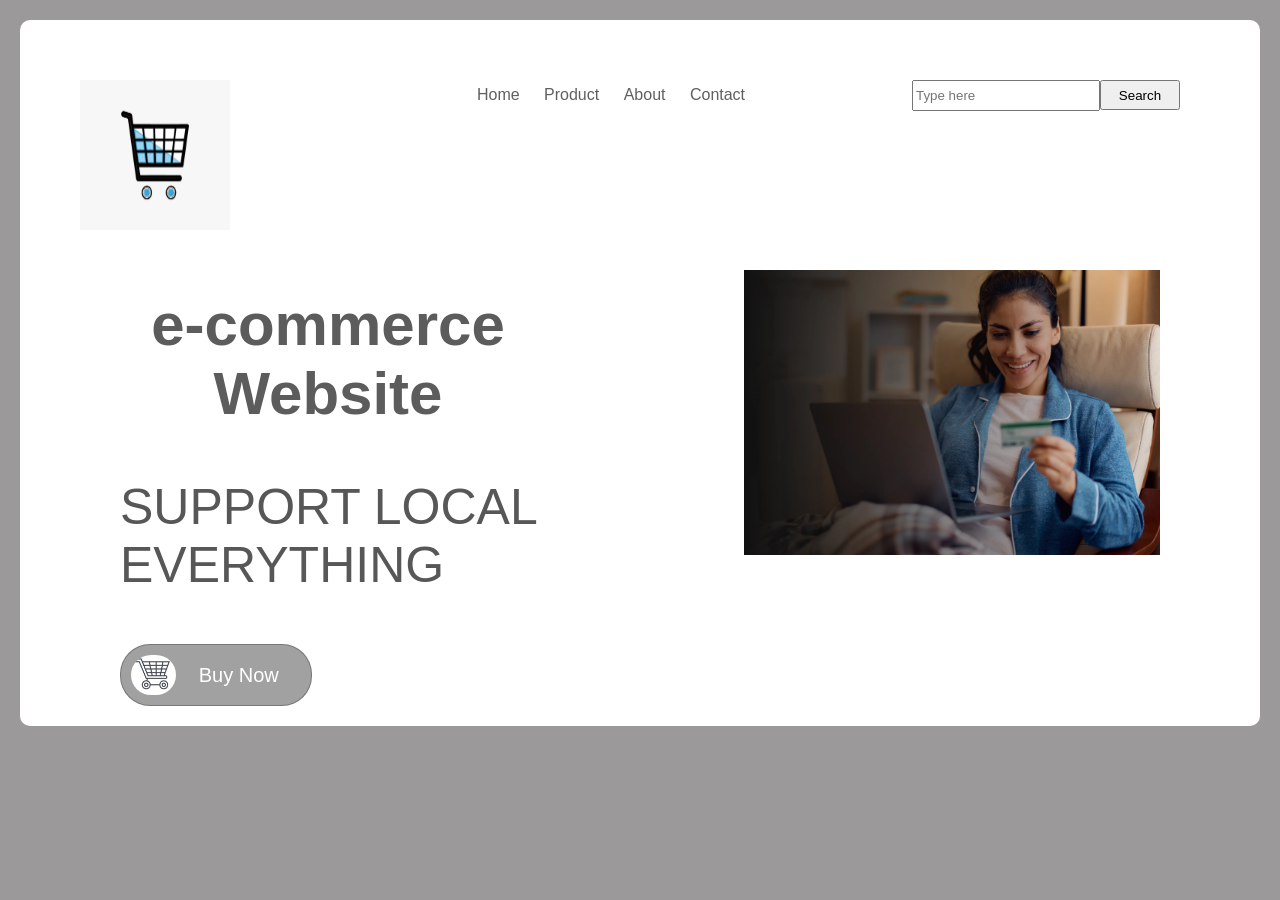
<file: home/index.html>
<!DOCTYPE html>
<html lang="en">
<head>
    <meta charset="UTF-8">
    <link rel="stylesheet" href="../style.css">
    <meta name="viewport" content="width=device-width, initial-scale=1.0">
    <title>Home e-commerce</title>
</head>
<body>
    
    <section id="section-1">
        <div class="container">
            <header>
                <img src="../foto1.png" class="home-icon" alt="Logo">

                <nav>
                    <ul>
                        <li><a href="../home/home.html">Home</a></li>
                        <li><a href="../home/product.html">Product</a></li>
                        <li><a href="../home/about.html">About</a></li>
                        <li><a href="../home/contact.html">Contact</a></li>
                    </ul>
                </nav>

                <form >
                    <input type="text" name="search" placeholder="Type here" >
                    <button type="submit">Search</button>
                </form>
            </header>
            <div class="main-heading">
                <div class="text-section">
                    
                    <h1>e-commerce <br> Website</h1>
                    <p>Support local everything</p>

                    <div class="buy-now">
                         <img src="../foto2.jpg" class="icon" alt="Logo">
                         <button class="big-button">Buy Now</button>
                    </div>
                </div>

                <img src="../icon-web.webp" class="icon-web" alt="Logo">

            </div>
        </div>
    </section>


</body>
</html>
</file>
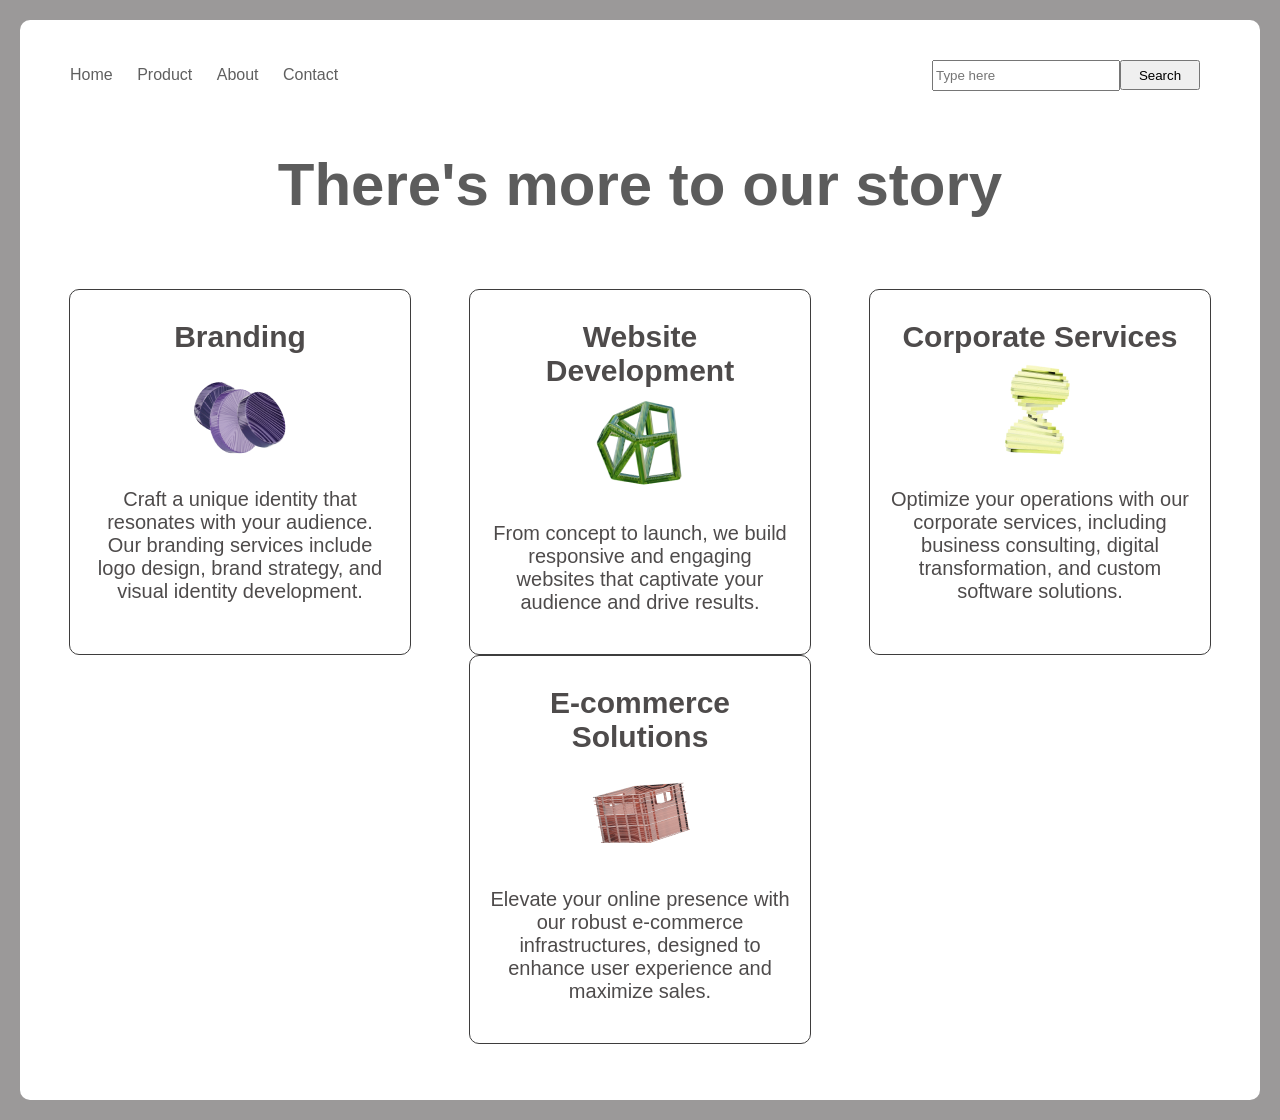
<file: home/about.html>
<!DOCTYPE html>
<html lang="en">

<head>
    <meta charset="UTF-8">
    <link rel="stylesheet" href="../style.css">
    <meta name="viewport" content="width=device-width, initial-scale=1.0">
    <title>About US e-commerce</title>
</head>

<body>

    <section id="about-section">
        <header>
            <nav>
                <ul>
                    <li><a href="../home/home.html">Home</a></li>
                    <li><a href="../home/product.html">Product</a></li>
                    <li><a href="../home/about.html">About</a></li>
                    <li><a href="../home/contact.html">Contact</a></li>
                </ul>
            </nav>
            <form>
                <input type="text" name="search" placeholder="Type here">
                <button>Search</button>
            </form>
        </header>

        
        <h1>There's more to our story</h1>
        

         <div class="about-section">
            <div class="section">
                <h2>Branding</h2>
                <img src="../branding.png" alt="Branding">
                <p>Craft a unique identity that resonates with your audience. Our branding services include logo design,
                    brand strategy, and visual identity development.
                </p>
            </div>

            <div class="section">
                <h2>Website Development</h2>
                <img src="../web-development.png" alt="Website-Development">
                <p>From concept to launch, we build responsive and engaging websites that captivate your audience and
                    drive results.
                </p>
            </div>

            <div class="section">
                <h2>Corporate Services</h2>
                <img src="../corporate-services.png" alt="Corporate Services">
                <p>Optimize your operations with our corporate services, including business consulting, digital
                    transformation, and custom software solutions.
                </p>
            </div>

            <div class="section">
                <h2>E-commerce Solutions</h2>
                <img src="../ecommerce-solutions.png" alt="E-commerce Solutions">
                <p>Elevate your online presence with our robust e-commerce infrastructures, designed to enhance user
                    experience and maximize sales.
                </p>
            </div>
      </div>
      <br><br>
    </section>

</body>

</html>
</file>
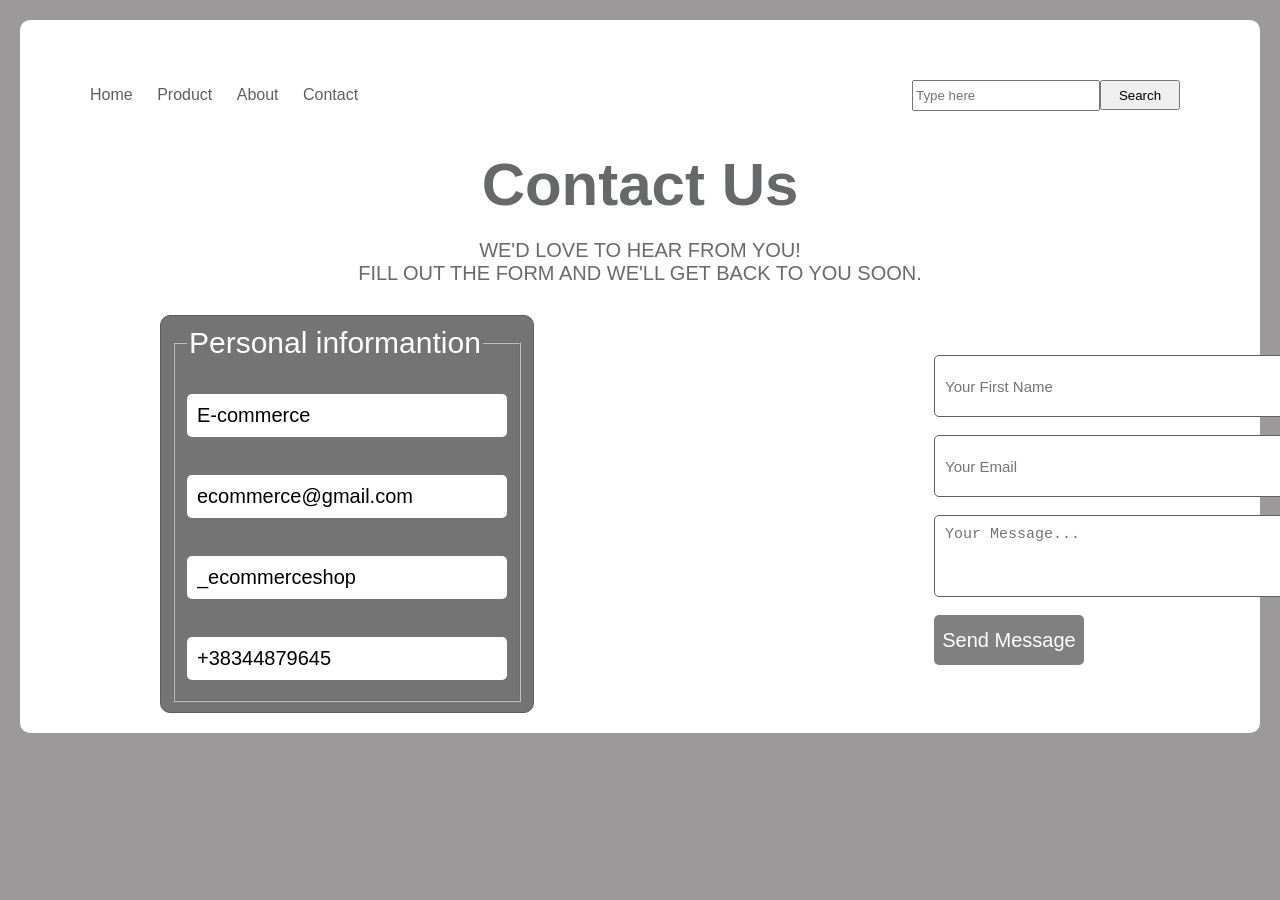
<file: home/contact.html>
<!DOCTYPE html>
<html lang="en">
<head>
    <meta charset="UTF-8">
    <link rel="stylesheet" href="../style.css">
    <meta name="viewport" content="width=device-width, initial-scale=1.0">
    <title>Contact US e-commerce</title>
</head>
<body>

    <section id="contact-section">
        <div class="container">
            <header>
              <nav>
                <ul>
                  <li><a href="../home/home.html">Home</a></li>
                  <li><a href="../home/product.html">Product</a></li>
                  <li><a href="../home/about.html">About</a></li>
                  <li><a href="../home/contact.html">Contact</a></li>
                </ul>
               </nav>
             <form>
                <input type="text" name="search" placeholder="Type here">
                <button>Search</button>
              </form>
            </header>

          <div class="contact-class">
            <div class="contact-text">
                <h1>Contact Us</h1>
                <p>We'd love to hear from you! <br> Fill out the form and we'll get back to you soon.</p>
            </div>
          
            <div class="contact-body">
              <div class="contact-informantion">
                <fieldset>
                  <legend>Personal informantion</legend><br>
                  <input type="text"name="name" id="name" value="E-commerce"><br>
                  <input type="email" name="email" value="ecommerce@gmail.com"><br>
                  <input type="text" name="instagram" value="_ecommerceshop" required><br>
                  <input type="text" name="number" value="+38344879645">
                </fieldset>
              </div>

              <form class="contact-form">
                <input type="text" name="name" placeholder="Your First Name" required><br>
                <input type="email" name="email" placeholder="Your Email" required><br>
                <textarea name="message" placeholder="Your Message..." required></textarea><br>
                <button type="submit">Send Message</button>
              </form>
            </div>
          </div>  
        </div>
    </section>

    
</body>
</html>
</file>
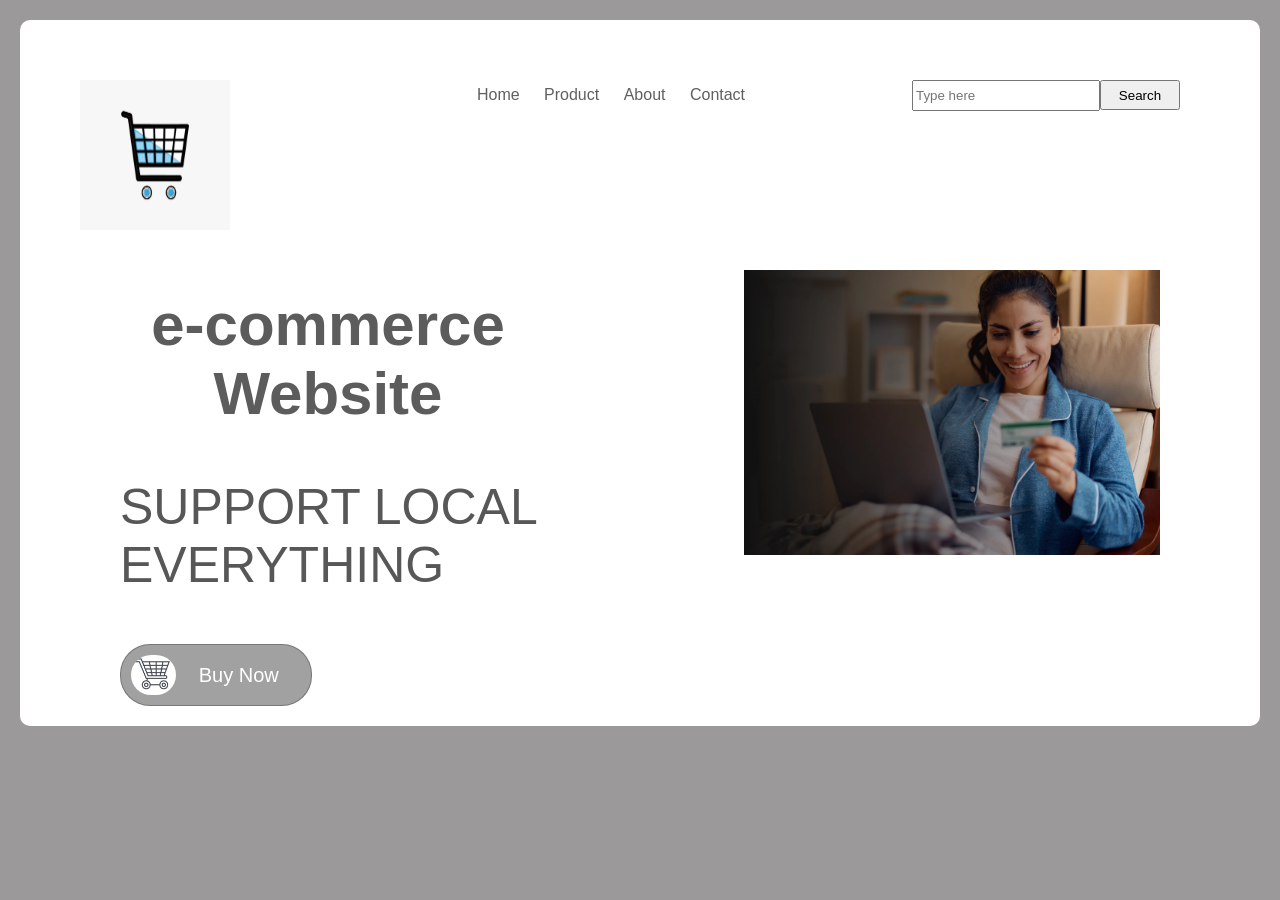
<file: home/home.html>
<!DOCTYPE html>
<html lang="en">
<head>
    <meta charset="UTF-8">
    <link rel="stylesheet" href="../style.css">
    <meta name="viewport" content="width=device-width, initial-scale=1.0">
    <title>Home e-commerce</title>
</head>
<body>
    
    <section id="section-1">
        <div class="container">
            <header>
                <img src="../foto1.png" class="home-icon" alt="Logo">

                <nav>
                    <ul>
                        <li><a href="../home/home.html">Home</a></li>
                        <li><a href="../home/product.html">Product</a></li>
                        <li><a href="../home/about.html">About</a></li>
                        <li><a href="../home/contact.html">Contact</a></li>
                    </ul>
                </nav>

                <form >
                    <input type="text" name="search" placeholder="Type here" >
                    <button type="submit">Search</button>
                </form>
            </header>
            <div class="main-heading">
                <div class="text-section">
                    
                    <h1>e-commerce <br> Website</h1>
                    <p>Support local everything</p>

                    <div class="buy-now">
                         <img src="../foto2.jpg" class="icon" alt="Logo">
                         <button class="big-button">Buy Now</button>
                    </div>
                </div>

                <img src="../icon-web.webp" class="icon-web" alt="Logo">

            </div>
        </div>
    </section>


</body>
</html>
</file>
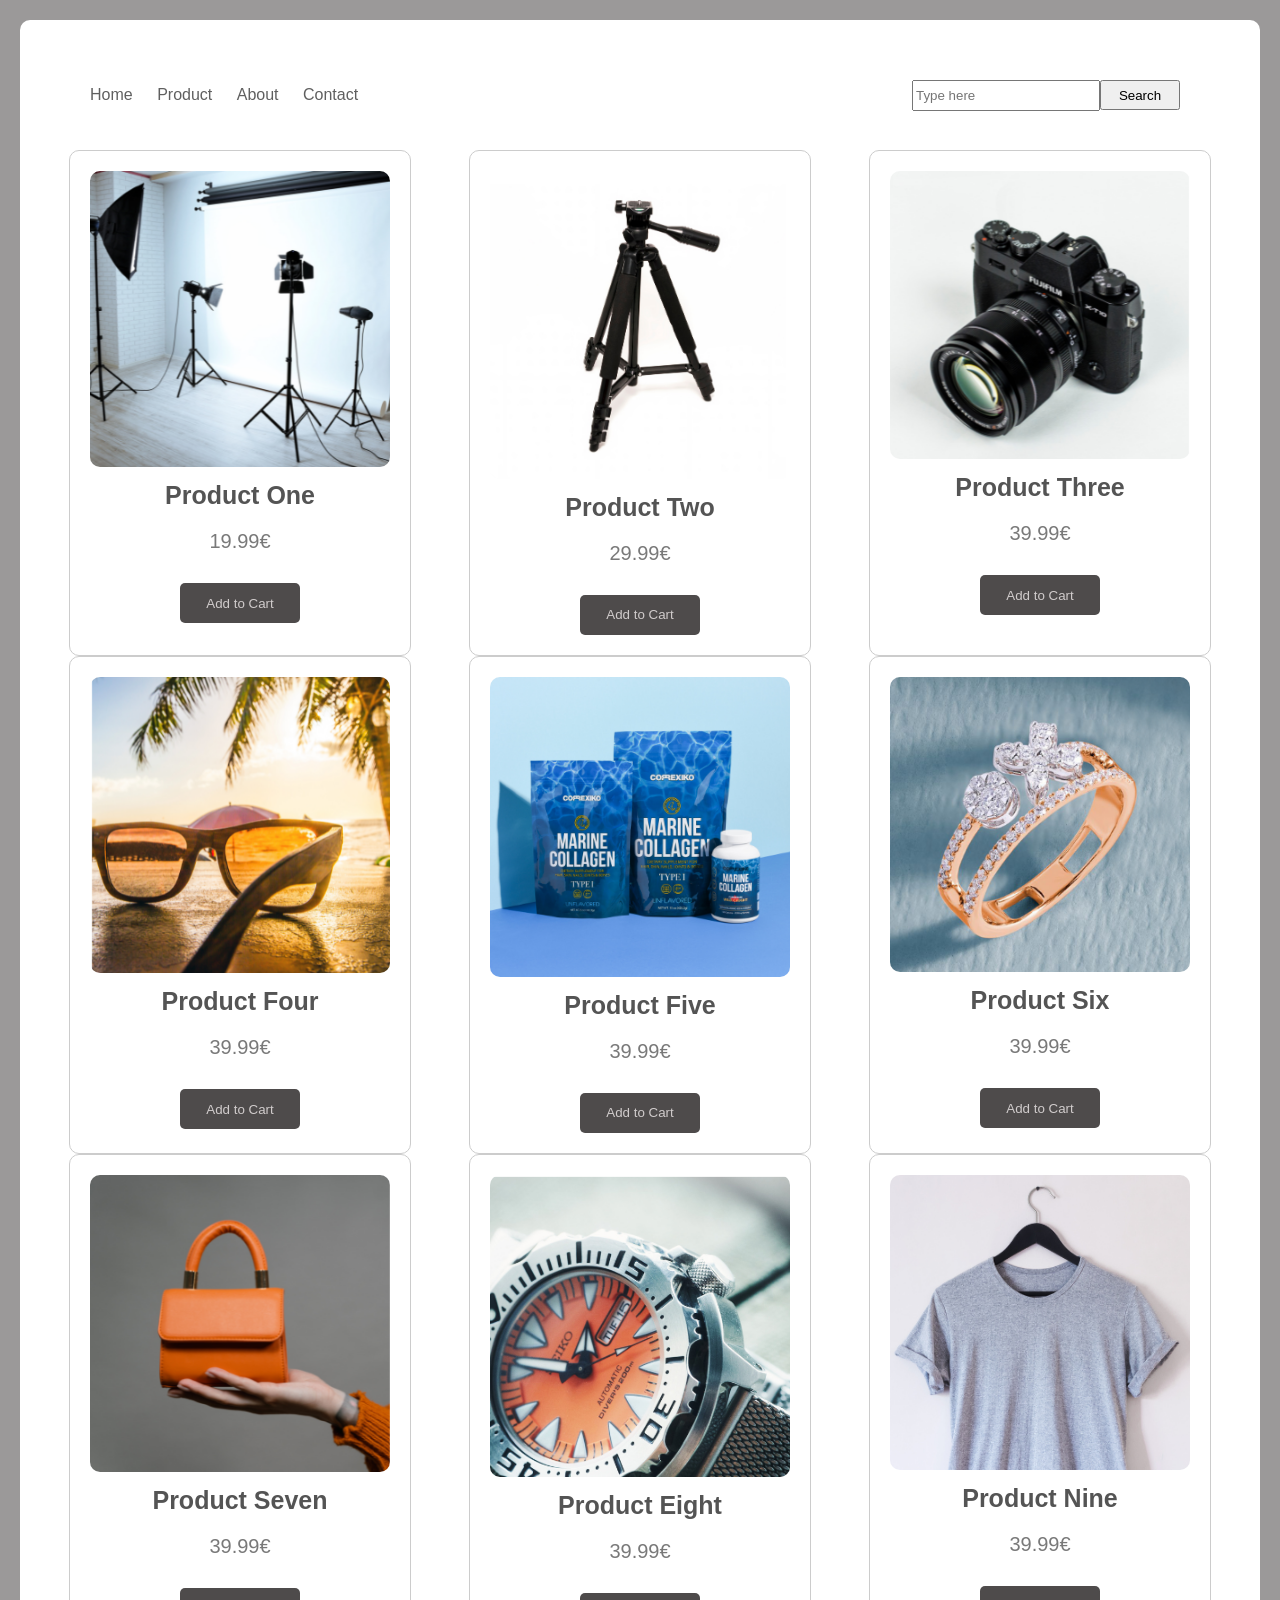
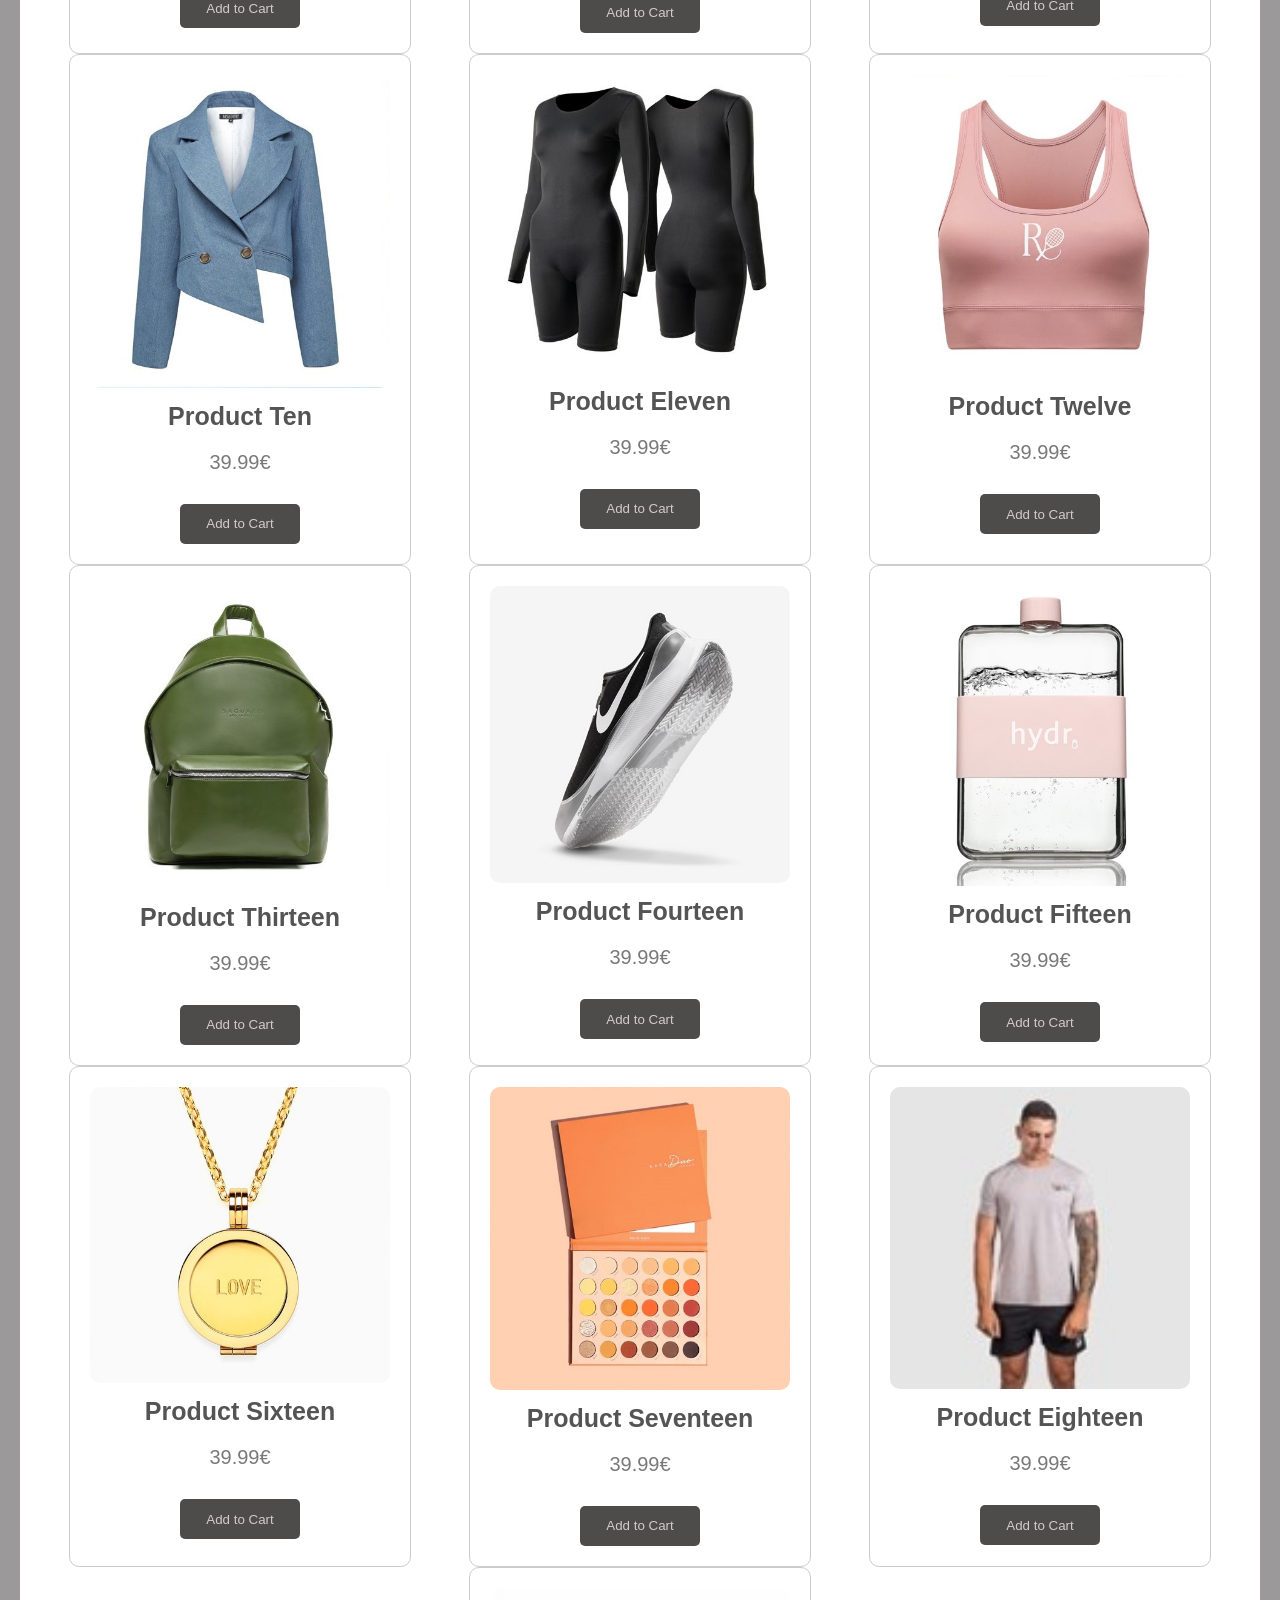
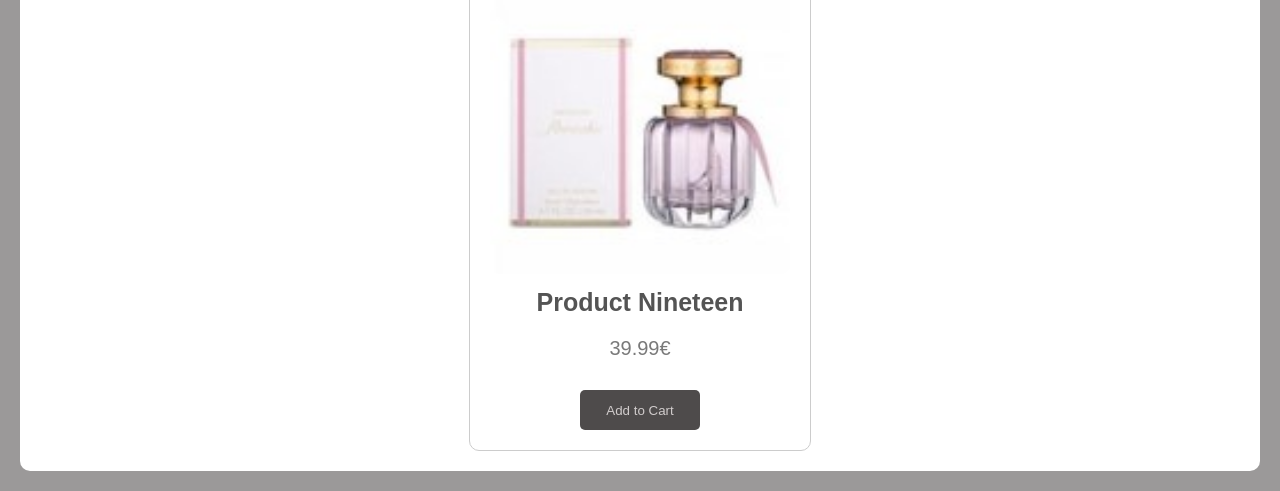
<file: home/product.html>
<!DOCTYPE html>
<html lang="en">
<head>
    <meta charset="UTF-8">
    <link rel="stylesheet" href="../style.css">
    <meta name="viewport" content="width=device-width, initial-scale=1.0">
    <title>Product e-commerce</title>
</head>
<body>
   <main>
      <section id="product">
         <div class="container">
            <header>

               <nav>
                  <ul>
                     <li><a href="../home/home.html">Home</a></li>
                     <li><a href="../home/product.html">Product</a></li>
                     <li><a href="../home/about.html">About</a></li>
                     <li><a href="../home/contact.html">Contact</a></li>
                  </ul>
               </nav>

               <form >
                  <input type="text" name="search" placeholder="Type here" >
                  <button>Search</button>
               </form>
            </header>

            <div class="product-list">
               <div class="product-card">
                   <img src="../product1.png" alt="Product 1">
                   <h2>Product One</h2>
                   <p class="price">19.99€</p>
                   <button>Add to Cart</button>
               </div>

                <div class="product-card">
                   <img src="../product2.png" alt="Product 2">
                   <h2>Product Two</h2>
                   <p class="price">29.99€</p>
                   <button>Add to Cart</button>
                </div>

                <div class="product-card">
                   <img src="../product3.png" alt="Product 3">
                   <h2>Product Three</h2>
                   <p class="price">39.99€</p>
                   <button>Add to Cart</button>
                </div>

                <div class="product-card">
                   <img src="../product4.png" alt="Product 4">
                   <h2>Product Four</h2>
                   <p class="price">39.99€</p>
                   <button>Add to Cart</button>
                </div>

                <div class="product-card">
                   <img src="../product5.png" alt="Product 5">
                   <h2>Product Five</h2>
                   <p class="price">39.99€</p>
                   <button>Add to Cart</button>
                </div>

                <div class="product-card">
                   <img src="../product6.png" alt="Product 6">
                   <h2>Product Six</h2>
                   <p class="price">39.99€</p>
                   <button>Add to Cart</button>
                </div>

                <div class="product-card">
                   <img src="../product7.png" alt="Product 7">
                   <h2>Product Seven</h2>
                   <p class="price">39.99€</p>
                   <button>Add to Cart</button>
                </div>

                <div class="product-card">
                   <img src="../product8.png" alt="Product 8">
                   <h2>Product Eight</h2>
                   <p class="price">39.99€</p>
                   <button>Add to Cart</button>
                </div>

                <div class="product-card">
                   <img src="../product9.png" alt="Product 9">
                   <h2>Product Nine</h2>
                   <p class="price">39.99€</p>
                   <button>Add to Cart</button>
                </div>

                <div class="product-card">
                   <img src="../product10.jpg" alt="Product 10">
                   <h2>Product Ten</h2>
                   <p class="price">39.99€</p>
                   <button>Add to Cart</button>
                </div>

                <div class="product-card">
                   <img src="../product11.jpg" alt="Product 11">
                   <h2>Product Eleven</h2>
                   <p class="price">39.99€</p>
                   <button>Add to Cart</button>
                </div>

                <div class="product-card">
                   <img src="../product12.jpg" alt="Product 12">
                   <h2>Product Twelve</h2>
                   <p class="price">39.99€</p>
                   <button>Add to Cart</button>
                </div>

                <div class="product-card">
                   <img src="../product13.jpg" alt="Product 13">
                   <h2>Product Thirteen</h2>
                   <p class="price">39.99€</p>
                   <button>Add to Cart</button>
                </div>

                <div class="product-card">
                   <img src="../product14.jpg" alt="Product 14">
                   <h2>Product Fourteen</h2>
                   <p class="price">39.99€</p>
                   <button>Add to Cart</button>
                </div>

                <div class="product-card">
                   <img src="../product15.jpg" alt="Product 15">
                   <h2>Product Fifteen</h2>
                   <p class="price">39.99€</p>
                   <button>Add to Cart</button>
                </div>

                <div class="product-card">
                   <img src="../product16.jpg" alt="Product 16">
                   <h2>Product Sixteen</h2>
                   <p class="price">39.99€</p>
                   <button>Add to Cart</button>
                </div>

                <div class="product-card">
                   <img src="../product17.jpg" alt="Product 17">
                   <h2>Product Seventeen</h2>
                   <p class="price">39.99€</p>
                   <button>Add to Cart</button>
                </div>

                <div class="product-card">
                   <img src="../product18.jpg" alt="Product 18">
                   <h2>Product Eighteen</h2>
                   <p class="price">39.99€</p>
                   <button>Add to Cart</button>
                </div>

                <div class="product-card">
                   <img src="../product19.jpg" alt="Product 19">
                   <h2>Product Nineteen</h2>
                   <p class="price">39.99€</p>
                   <button>Add to Cart</button>
                </div>



            </div>
        </div>
    </section>
   </main>
</body>
</html>
</file>
<file: style.css>
body{
    margin: 0;
    padding: 0;
    font-family: sans-serif;
    background-color: #9b9999;
}

.container{
    background-color: white;
    padding: 20px;
    margin: 20px;
    max-width: 1900px;
    height: auto;
    border-radius: 10px;
}

header{
    display: flex;
    justify-content: space-between;
}

.home-icon{
    width: 150px;
    height: 150px;
    padding: 40px;
}

nav ul{
    list-style: none;
    display: block;
}
nav ul li{
    display: inline-block;
    padding: 30px 10px;
}

nav ul li a{
    text-decoration: none;
    color: rgb(95, 95, 95);
}

form{
    display: flex;
    padding-right: 60px;
    padding-top: 40px;
}

input[name="search"]{
    width: 180px;
    height: 25px;
}

button{
    width: 80px;
    height: 30px;
}

.main-heading{
    display: flex;
    justify-content: space-between;
    padding: 0 80px;
}

.text-section{
    width: 40%;
}

h1{
    font-size: 80px;
    color: rgb(92, 92, 92);
}

p{
    font-family: sans-serif;
    text-transform: uppercase;
    font-size: 50px;
    color: rgb(87, 87, 87);
}

.buy-now{
    display: flex;
    padding: 10px 10px 10px 10px;
    border: 1px solid  rgba(86, 85, 85, 0.549);
    border-radius: 30px;
    width: 170px;
    height: 40px;
    background-color: rgba(86, 85, 85, 0.549);
}

.icon{
    width: 50px;
    height: 40px;
    border-radius: 20px;
}

.big-button{
    background-color: transparent;
    border: none;
    font-size: 20px;
    width: 150px;
    height: 40px;
    color: white;
}

.icon-web{
    width: 40%;
    height: 30%;
}

.product-list {
    display: flex;
    justify-content: space-around;
    flex-wrap: wrap;
}

.product-card {
    background-color: #ffffff;
    border: 1px solid #cccccc;
    border-radius: 10px;
    width: 300px;
    padding: 20px;
    box-shadow: rgba(0,0,0,0.1);
    text-align: center;
    transition: transform .3s ease-in-out;
}

.product-card:hover {
    transform: scale(1.03);
}

.product-card img {
    width: 100%;
    height: auto;
    border-radius: 10px;
}

.product-card h2 {
    font-size: 25px;
    color: #404040e4;
    margin: 10px 0;
}

.product-card .price{
    font-size: 20px;
    color: #666666e0;
}

.product-card button {
    margin-top: 10px;
    padding: 10px 20px;
    background-color: #4e4b4b;
    color: #f2ededcb;
    border: none;
    border-radius: 5px;
    transition: .3s ease-in-out;
    height: 40px;
    width: 120px;
}

.product-card button:hover {
    background-color: #2c2b2b;
}

.contact-class {
  width: auto;
  height: auto;
  margin: 0 ;
  padding: 0 ;
  background: white;
  border-radius: 10px;
}

.contact-text {
  text-align: center;
  display: flex;
  flex-direction: column;
  align-items: center;
  width: auto;
}

.contact-text h1 {
  font-size: 60px;
  color: #5e6062f2;
  margin: 0;
}

.contact-text p {
  font-size: 20px;
  color: #4f4c4cd5;
}

.contact-body{
    display: flex;
    padding-top: 10px;
    padding-left: 120px;
}

.contact-informantion{
    display: flex;
    width: auto;
    height: auto;
    border: 1px solid rgb(93, 93, 93);
    border-radius: 10px;
    color: white;
    background-color: rgba(100, 99, 99, 0.886);
    flex-direction: column;
    padding: 10px;
}

.contact-informantion legend{
    font-size: 30px;
}

.contact-informantion input{
    display: block;
    width: 300px;
    margin: 10px 0;
    padding: 10px;
    font-size: 20px;
    border-radius: 5px;
    border: none;
}

.contact-informantion label{
    display: block;
    width: 300px;
    margin-top: 10px;
    font-size: 20px;
}

.contact-form{
    width: auto;
    height: auto;
    display: flex;
    flex-direction: column;
    padding-left: 400px;
}

.contact-form input{
    width: 350px;
    height: 40px;
    font-size: 15px;
    border-radius: 5px;
    border: 1px solid rgb(97, 96, 96);
    padding: 10px;
}

.contact-form textarea{
    width: 350px;
    height: 60px;
    font-size: 15px;
    border-radius: 5px;
    border: 1px solid rgb(97, 96, 96);
    padding: 10px;

}

.contact-form button {
  background-color: #353535a0;
  color: white;
  font-size: 20px;
  height: 50px ;
  width: 150px;
  border: none;
  border-radius: 5px;
  transition: .3s ease;
}

.contact-form button:hover {
  background-color: #303234;
}

#about-section{
    border-radius: 10px;
    background-color: white;
    margin: 20px;
}

h1{
    font-size: 60px;
    text-align: center;
    font-weight: bold;
    margin-top: 20px;
}

.about-section{
    padding: 20px;
    display: flex;
    justify-content: space-around;
    flex-wrap: wrap;
}

.section{
    background-color: white;
    border: 1px solid rgb(62, 61, 61);
    border-radius: 10px;
    width: 300px;
    padding: 20px;
    box-shadow: #303234;
    text-align: center;
    transition: .3s ease-in-out;
}

.section:hover{
    transform: scale(1.03);
}

.section h2{
    font-size: 30px;
    color: #4e4b4b;
    margin: 10px 0;
}

.section p{
    font-size: 20px;
    color: #4e4b4b;
    text-transform: none;
}
</file>
